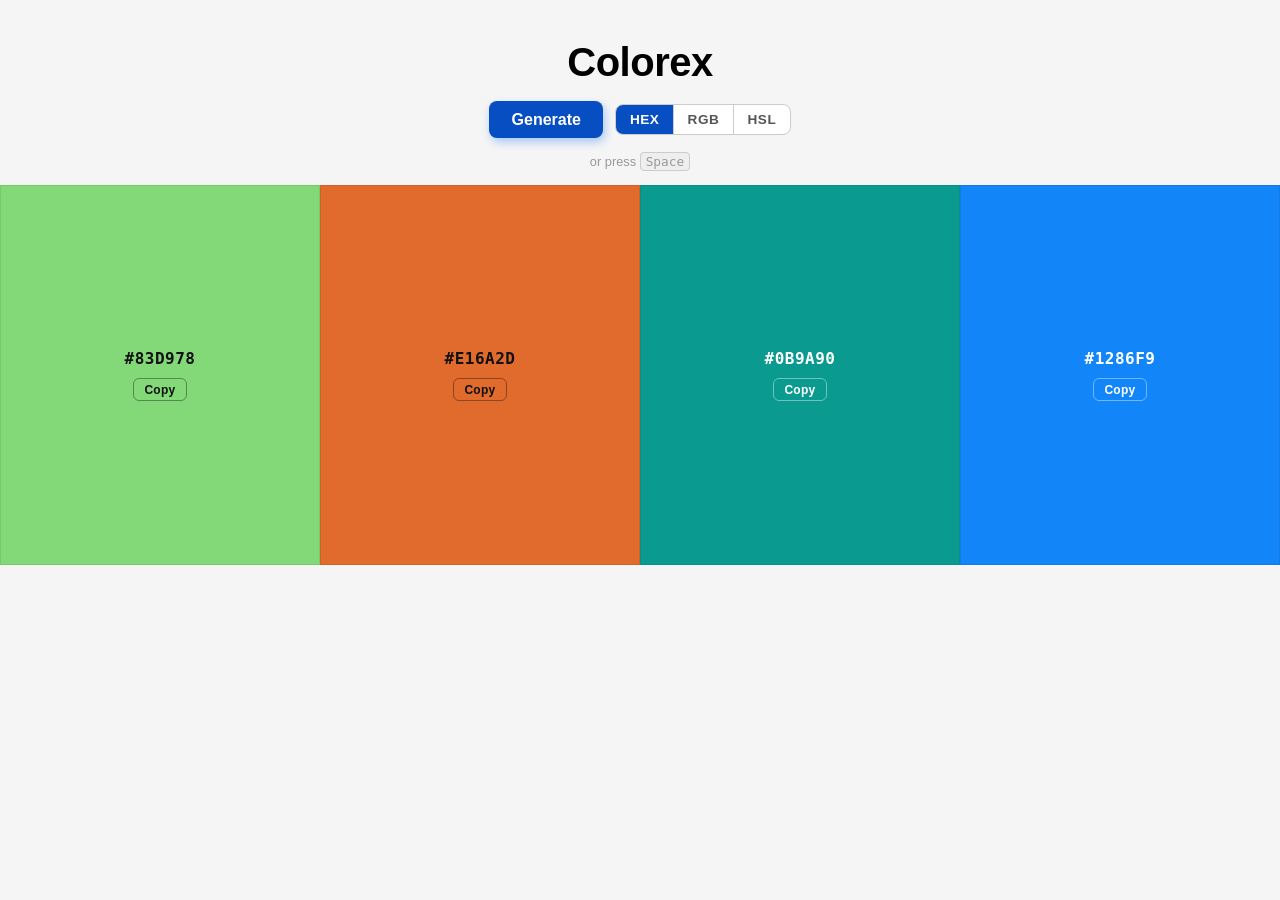
<file: index.html>
<!DOCTYPE html>
<html lang="en">
<head>
    <meta charset="UTF-8">
    <meta name="viewport" content="width=device-width, initial-scale=1.0">
    <link rel="stylesheet" href="index.css">
    <title>Colorex</title>
</head>
<body>
    <div class="main">
        <h1>Colorex</h1>

        <div class="controls">
            <button id="btn">Generate</button>
            <div class="format-switcher">
                <button class="format-btn active" data-format="hex">HEX</button>
                <button class="format-btn" data-format="rgb">RGB</button>
                <button class="format-btn" data-format="hsl">HSL</button>
            </div>
        </div>

        <p class="hint">or press <kbd>Space</kbd></p>

        <div id="container">
            <div class="box"></div>
            <div class="box"></div>
            <div class="box"></div>
            <div class="box"></div>
        </div>
    </div>

    <script src="index.js"></script>
</body>
</html>
</file>
<file: index.css>
* {
    padding: 0;
    margin: 0;
    box-sizing: border-box;
}

body {
    font-size: 16px;
    font-family: sans-serif;
    background: #f5f5f5;
}

.main {
    display: flex;
    flex-direction: column;
    gap: 16px;
    margin-top: 40px;
}

.main > h1 {
    text-align: center;
    font-size: clamp(24px, 4vw, 2.5rem);
    letter-spacing: -0.5px;
}

/* Controls row: generate button + format switcher */
.controls {
    display: flex;
    align-items: center;
    justify-content: center;
    gap: 12px;
    flex-wrap: wrap;
}

#btn {
    padding: 0.6em 1.4em;
    font-size: clamp(14px, 3vw, 1rem);
    font-weight: 600;
    background-color: rgb(6, 78, 194);
    color: #fff;
    border-radius: 8px;
    border: none;
    box-shadow: 2px 4px 10px rgb(168, 198, 245);
    cursor: pointer;
    transition: background 0.15s, transform 0.1s;
}

#btn:hover {
    background-color: rgb(5, 60, 160);
}

#btn:active {
    transform: scale(0.97);
}

/* Format switcher */
.format-switcher {
    display: flex;
    border: 1.5px solid #ccc;
    border-radius: 8px;
    overflow: hidden;
    background: #fff;
}

.format-btn {
    padding: 0.5em 1em;
    font-size: 0.85rem;
    font-weight: 600;
    border: none;
    background: transparent;
    cursor: pointer;
    color: #555;
    transition: background 0.15s, color 0.15s;
    letter-spacing: 0.5px;
}

.format-btn:not(:last-child) {
    border-right: 1.5px solid #ccc;
}

.format-btn.active {
    background: rgb(6, 78, 194);
    color: #fff;
}

.format-btn:not(.active):hover {
    background: #f0f4ff;
    color: rgb(6, 78, 194);
}

/* Spacebar hint */
.hint {
    text-align: center;
    font-size: 0.8rem;
    color: #999;
}

kbd {
    font-family: monospace;
    background: #eee;
    border: 1px solid #ccc;
    border-radius: 4px;
    padding: 1px 5px;
    font-size: 0.8rem;
}

/* Color grid */
#container {
    display: grid;
    grid-template-columns: repeat(4, 1fr);
    height: 380px;
}

.box {
    border: 1px solid rgba(0,0,0,0.08);
    display: flex;
    flex-direction: column;
    align-items: center;
    justify-content: center;
    gap: 10px;
    transition: background-color 0.3s ease;
}

/* Color label */
.text {
    font-size: clamp(0.7rem, 1.5vw, 1rem);
    font-weight: 700;
    font-family: monospace;
    letter-spacing: 0.5px;
    text-align: center;
    padding: 0 8px;
    word-break: break-all;
}

/* Copy button */
.copy-btn {
    padding: 0.3em 0.9em;
    font-size: 0.75rem;
    font-weight: 600;
    background: transparent;
    border: 1.5px solid;
    border-radius: 6px;
    cursor: pointer;
    transition: opacity 0.15s, transform 0.1s;
    letter-spacing: 0.3px;
}

.copy-btn:hover {
    opacity: 0.75;
}

.copy-btn:active {
    transform: scale(0.95);
}

.copy-btn.copied {
    opacity: 0.6;
}

@media (max-width: 780px) {
    #container {
        grid-template-columns: 1fr 1fr;
        height: auto;
    }

    .box {
        height: 160px;
    }
}

@media (max-width: 420px) {
    #container {
        grid-template-columns: 1fr;
    }

    .box {
        height: 120px;
    }
}
</file>
